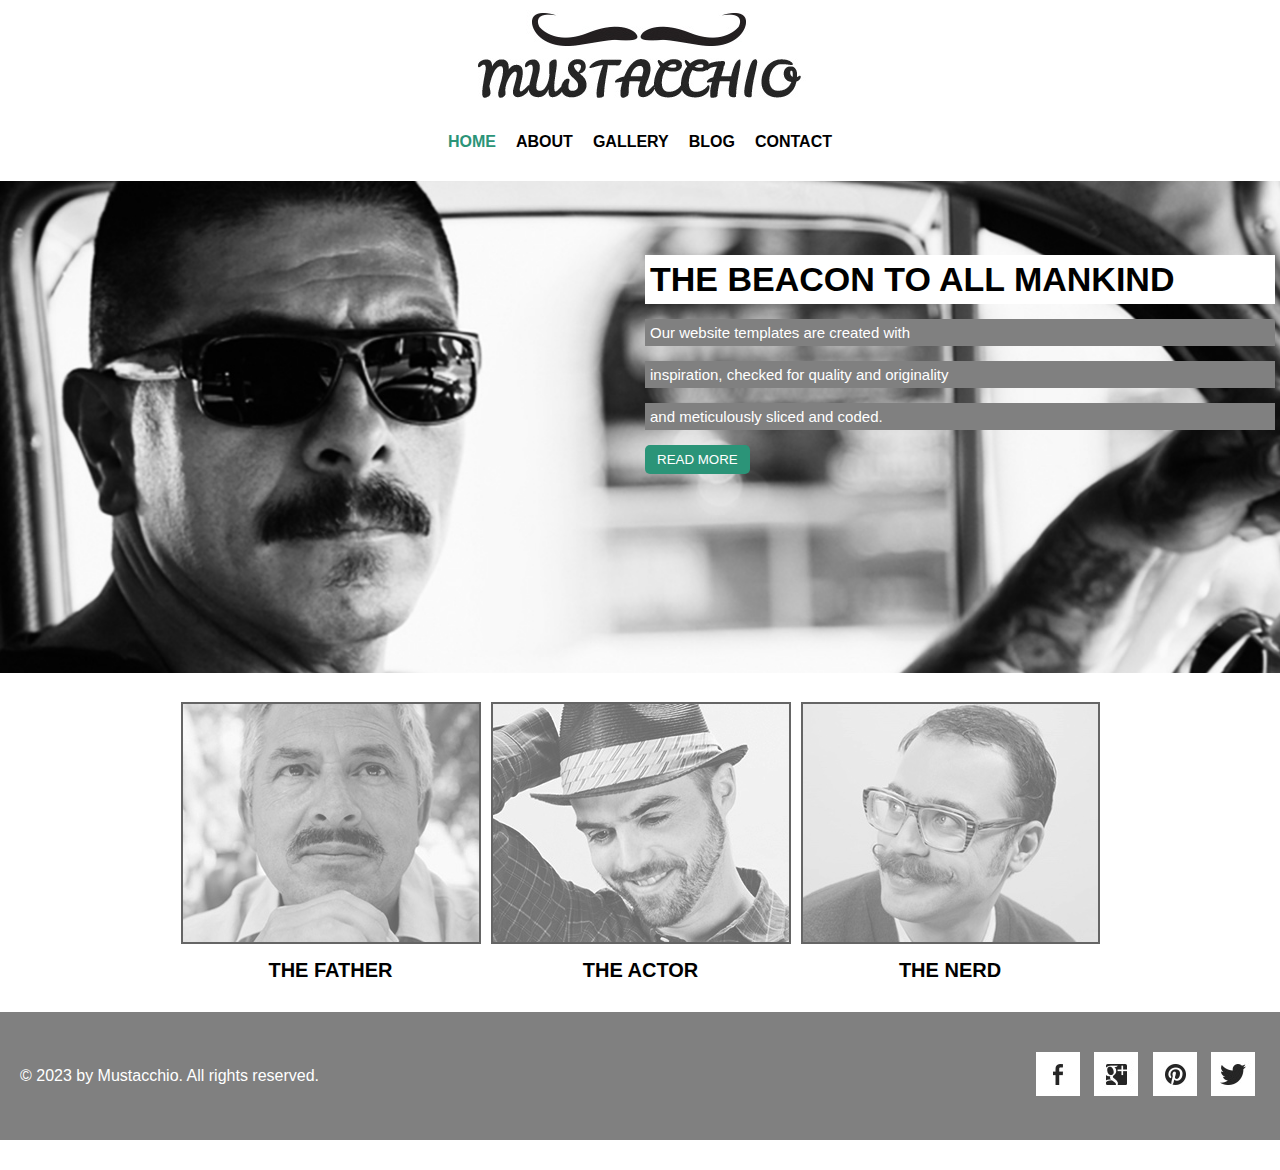
<file: Index.html>
<!DOCTYPE html>
<html lang="en">
<head>
    <meta charset="UTF-8">
    <meta name="viewport" content="width=device-width, initial-scale=1.0">
    <title>Mustacchio</title>
    <link rel="stylesheet" href="indexstyle.css">
</head>
<body>
    <!-- the head page -->
    <div class="container">
        <div class="headimage">
        <img src="MainImage/logo.jpg" alt="Logo">
        </div>

        <header> 
        <nav class="headnav">
            <div><a class="active" href="index.html">Home</a></div>
            <div><a href="AboutPage.html">About</a></div>
            <div><a href="GalleryPage.html">Gallery</a></div>
            <div><a href="">Blog</a></div>
            <div><a href="">Contact</a></div>
            
        </nav>
    </header>


    <main>
        <!-- First section of the page -->
        <section class="firstsection">
            <div class="firstsectionimage">
                <img src="MainImage/the-beacon.jpg" alt="beacon">
            </div>

            <div class="firstsectiontext">
                <div class="firstsectiontext_h1">
                <h1>THE BEACON TO ALL MANKIND</h1>
                </div>
                <div>
                    <p class="firstsectiontext_p">Our website templates are created with</p>
                    <p class="firstsectiontext_p">inspiration, checked for quality and originality</p>
                    <p class="firstsectiontext_p">and meticulously sliced and coded.</p>
                </div>
                <button class="firstsectiontext_button" type="button"><a href="">Read More</a></button>
            </div>
        </section>

        <!-- Second section of the page -->
         <section class="secondsection">
            <div class="secondsectionbox">
                <img src="MainImage/the-father.jpg" alt="Father">
                <p>The Father</p>
            </div>
            <div class="secondsectionbox">
                <img src="MainImage/the-actor.jpg" alt="Actor">
                <p>The Actor</p>
            </div>
            <div class="secondsectionbox">
                <img src="MainImage/the-nerd.jpg" alt="Nerd">
                <p>The Nerd</p>
            </div>
         </section>
    </main>

    <!-- The footer of the page -->
     <footer>
        <div class="footertext">
            <p>© 2023 by Mustacchio. All rights reserved.</p>
        </div>
        <div class="footericons">
        <a href=""><img src="MainImage/icon-facebook-hover.jpg" class="footericons--facebook"></a>
        <a href=""><img src="MainImage/icon-googleplus-hover.jpg" class="footericons--googleplus"></a>
        <a href=""><img src="MainImage/icon-pinterest-hover.jpg" class="footericons--pinterest"></a>
        <a href=""><img src="MainImage/icon-twitter-hover.jpg" class="footericons--twitter"></a>
        </div>
     </footer>
    </div>
</body>
</html>
</file>
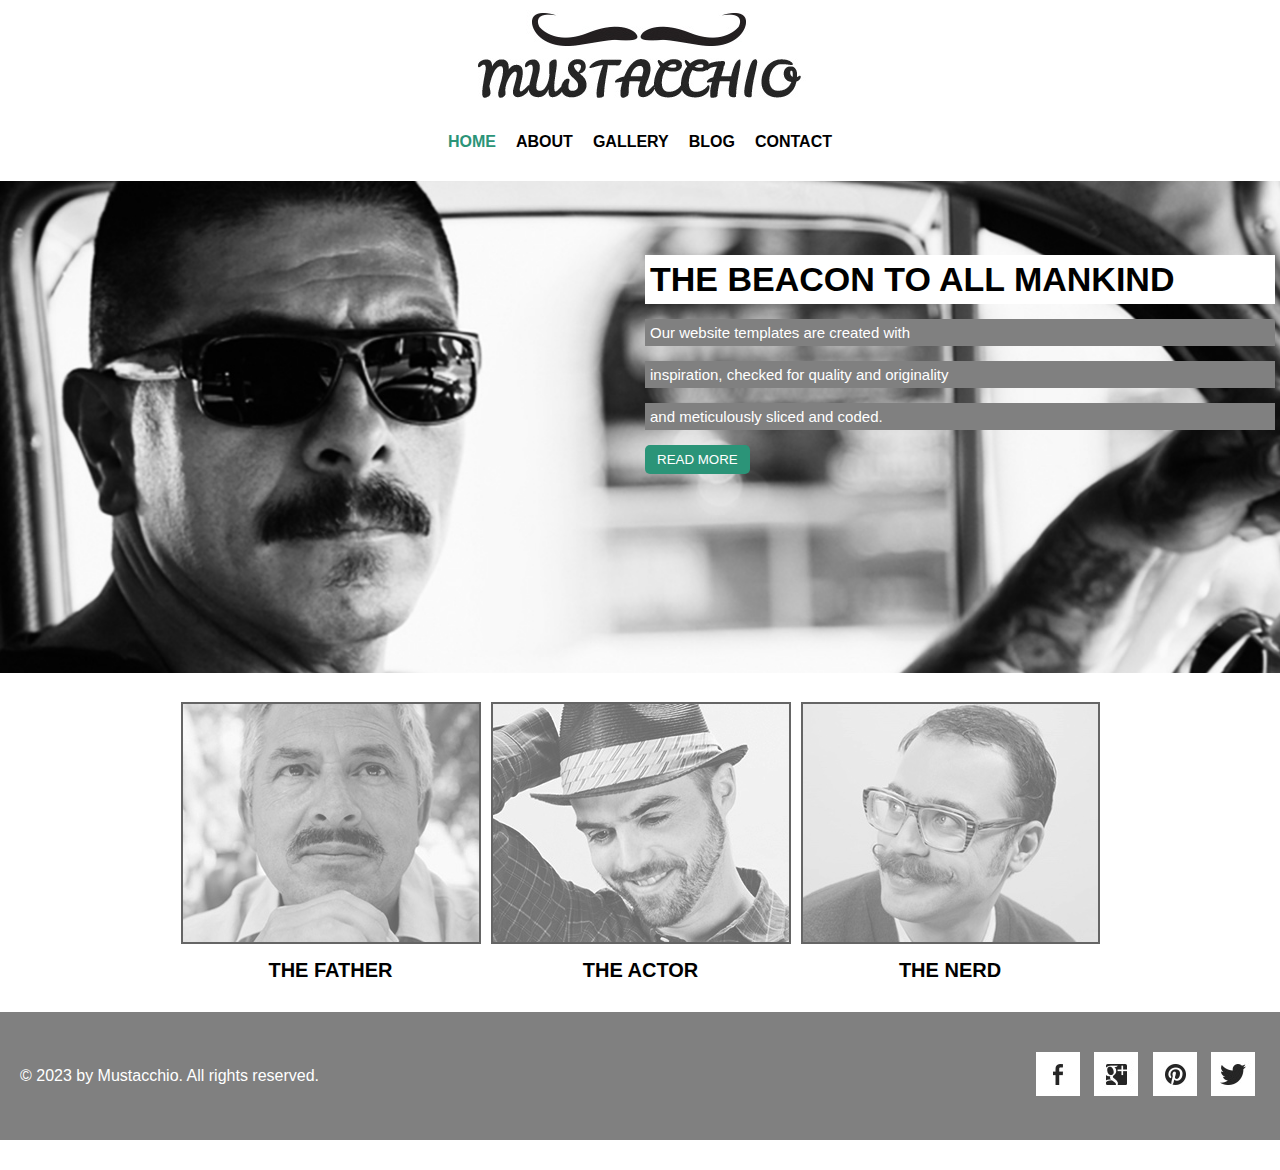
<file: index.html>
<!-- ANgel Website -->
<!DOCTYPE html>
<html lang="en">
<head>
    <meta charset="UTF-8">
    <meta name="viewport" content="width=device-width, initial-scale=1.0">
    <title>Mustacchio</title>
    <link rel="stylesheet" href="indexstyle.css">
</head>
<body>
    <!-- the head page -->
    <div class="container">
        <div class="headimage">
        <img src="MainImage/logo.jpg" alt="Logo">
        </div>

        <header> 
        <nav class="headnav">
            <div><a class="active" href="index.html">Home</a></div>
            <div><a href="AboutPage.html">About</a></div>
            <div><a href="GalleryPage.html">Gallery</a></div>
            <div><a href="">Blog</a></div>
            <div><a href="">Contact</a></div>
            
        </nav>
    </header>


    <main>
        <!-- First section of the page -->
        <section class="firstsection">
            <div class="firstsectionimage">
                <img src="MainImage/the-beacon.jpg" alt="beacon">
            </div>

            <div class="firstsectiontext">
                <div class="firstsectiontext_h1">
                <h1>THE BEACON TO ALL MANKIND</h1>
                </div>
                <div>
                    <p class="firstsectiontext_p">Our website templates are created with</p>
                    <p class="firstsectiontext_p">inspiration, checked for quality and originality</p>
                    <p class="firstsectiontext_p">and meticulously sliced and coded.</p>
                </div>
                <button class="firstsectiontext_button" type="button"><a href="">Read More</a></button>
            </div>
        </section>

        <!-- Second section of the page -->
         <section class="secondsection">
            <div class="secondsectionbox">
                <img src="MainImage/the-father.jpg" alt="Father">
                <p>The Father</p>
            </div>
            <div class="secondsectionbox">
                <img src="MainImage/the-actor.jpg" alt="Actor">
                <p>The Actor</p>
            </div>
            <div class="secondsectionbox">
                <img src="MainImage/the-nerd.jpg" alt="Nerd">
                <p>The Nerd</p>
            </div>
         </section>
    </main>

    <!-- The footer of the page -->
     <footer>
        <div class="footertext">
            <p>© 2023 by Mustacchio. All rights reserved.</p>
        </div>
        <div class="footericons">
        <a href=""><img src="MainImage/icon-facebook-hover.jpg" class="footericons--facebook"></a>
        <a href=""><img src="MainImage/icon-googleplus-hover.jpg" class="footericons--googleplus"></a>
        <a href=""><img src="MainImage/icon-pinterest-hover.jpg" class="footericons--pinterest"></a>
        <a href=""><img src="MainImage/icon-twitter-hover.jpg" class="footericons--twitter"></a>
        </div>
     </footer>
    </div>
</body>
</html>
</file>
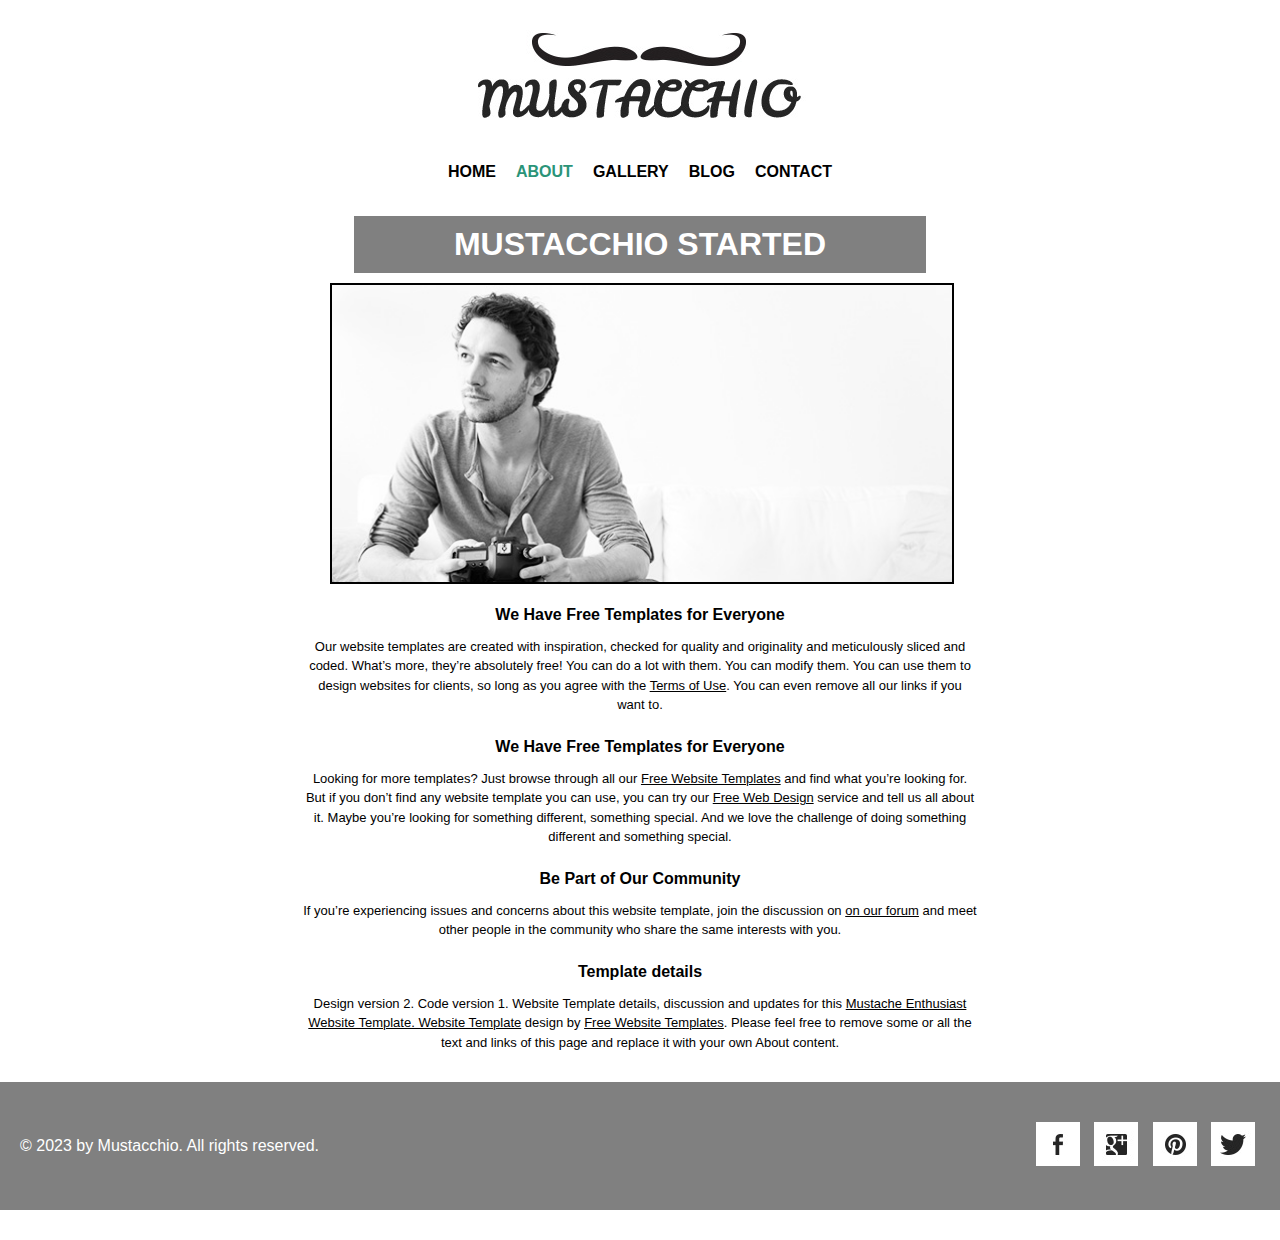
<file: AboutPage.html>
<!DOCTYPE html>
<html lang="en">
<head>
    <meta charset="UTF-8">
    <meta name="viewport" content="width=device-width, initial-scale=1.0">
    <title>About</title>
    <link rel="stylesheet" href="Aboutstyle.css">
</head>
<body>
    <!-- the head page -->
    <div class="container">
        <header> 
        <div class="headimg">
        <img src="AboutImage/logo.jpg" alt="Logo">
        </div>
        <nav class="headnav">
            <div><a href="MainPage.html">Home</a></div>
            <div><a class="active" href="MainAboutPage.html">About</a></div>
            <div><a href="GalleryPage.html">Gallery</a></div>
            <div><a href="">Blog</a></div>
            <div><a href="">Contact</a></div>
            
        </nav>
    </header>

    <!-- The Main of the Page -->
     <main class="main">
        <div class="maintitle">
            <h1>MUSTACCHIO STARTED</h1>
        </div>

        <div class="mainimg">
            <img src="AboutImage/photographer.jpg" alt="photographer">
        </div>

        <div class="maintext">
            <div class="maintext_title">
            <p>We Have Free Templates for Everyone</p>
        </div>
        <div class="maintext_p">
            <p>Our website templates are created with inspiration, checked for quality
            and originality and meticulously sliced and coded.
            What’s more, they’re absolutely free! You can do a lot with them.
            You can modify them. You can use them to design websites for clients,
            so long as you agree with the <a href="">Terms of Use</a>.
            You can even remove all our links if you want to.</p>
            </div>
        </div>

        <div class="maintext">
            <div class="maintext_title">
            <p>We Have Free Templates for Everyone</p>
        </div>
        <div class="maintext_p">
           <p>Looking for more templates? Just browse through all our <a href="">Free Website Templates</a>
            and find what you’re looking for.
            But if you don’t find any website template you can use,
            you can try our <a href="">Free Web Design</a> service and tell us all about it.
            Maybe you’re looking for something different, something special.
            And we love the challenge of doing something different and something special.</p>
            </div>
        </div>

        <div class="maintext">
            <div class="maintext_title">
            <p>Be Part of Our Community</p>
        </div>
        <div class="maintext_p">
           <p>If you’re experiencing issues and concerns about this website template,
            join the discussion on <a href="">on our forum</a> and meet other people in the
            community who share the same interests with you.</p>
            </div>
        </div>

        <div class="maintext">
            <div class="maintext_title">
            <p>Template details</p>
        </div>
        <div class="maintext_p">
           <p>Design version 2. Code version 1. Website Template details,
            discussion and updates for this <a href="">Mustache Enthusiast Website Template.
              Website Template</a> design by <a href="">Free Website Templates</a>.
            Please feel free to remove some or all the text and links of
            this page and replace it with your own About content.</p>
            </div>
        </div>
     </main>

<!-- The footer of the Page -->
 <footer>
      <div class="footertext">
        <p>© 2023 by Mustacchio. All rights reserved.</p>
      </div>
      <div class="footericons">
        <a href=""><img src="AboutImage/icon-facebook-hover.jpg" class="footericons_facebook"></a>
        <a href=""><img src="AboutImage/icon-googleplus-hover.jpg" class="footericons_googleplus"></a>
        <a href=""><img src="AboutImage/icon-pinterest-hover.jpg" class="footericons_pinterest"></a>
        <a href=""><img src="AboutImage/icon-twitter-hover.jpg" class="footericons_twitter"></a>
      </div>
    </footer>
  </div>
</body>
</html>
</file>
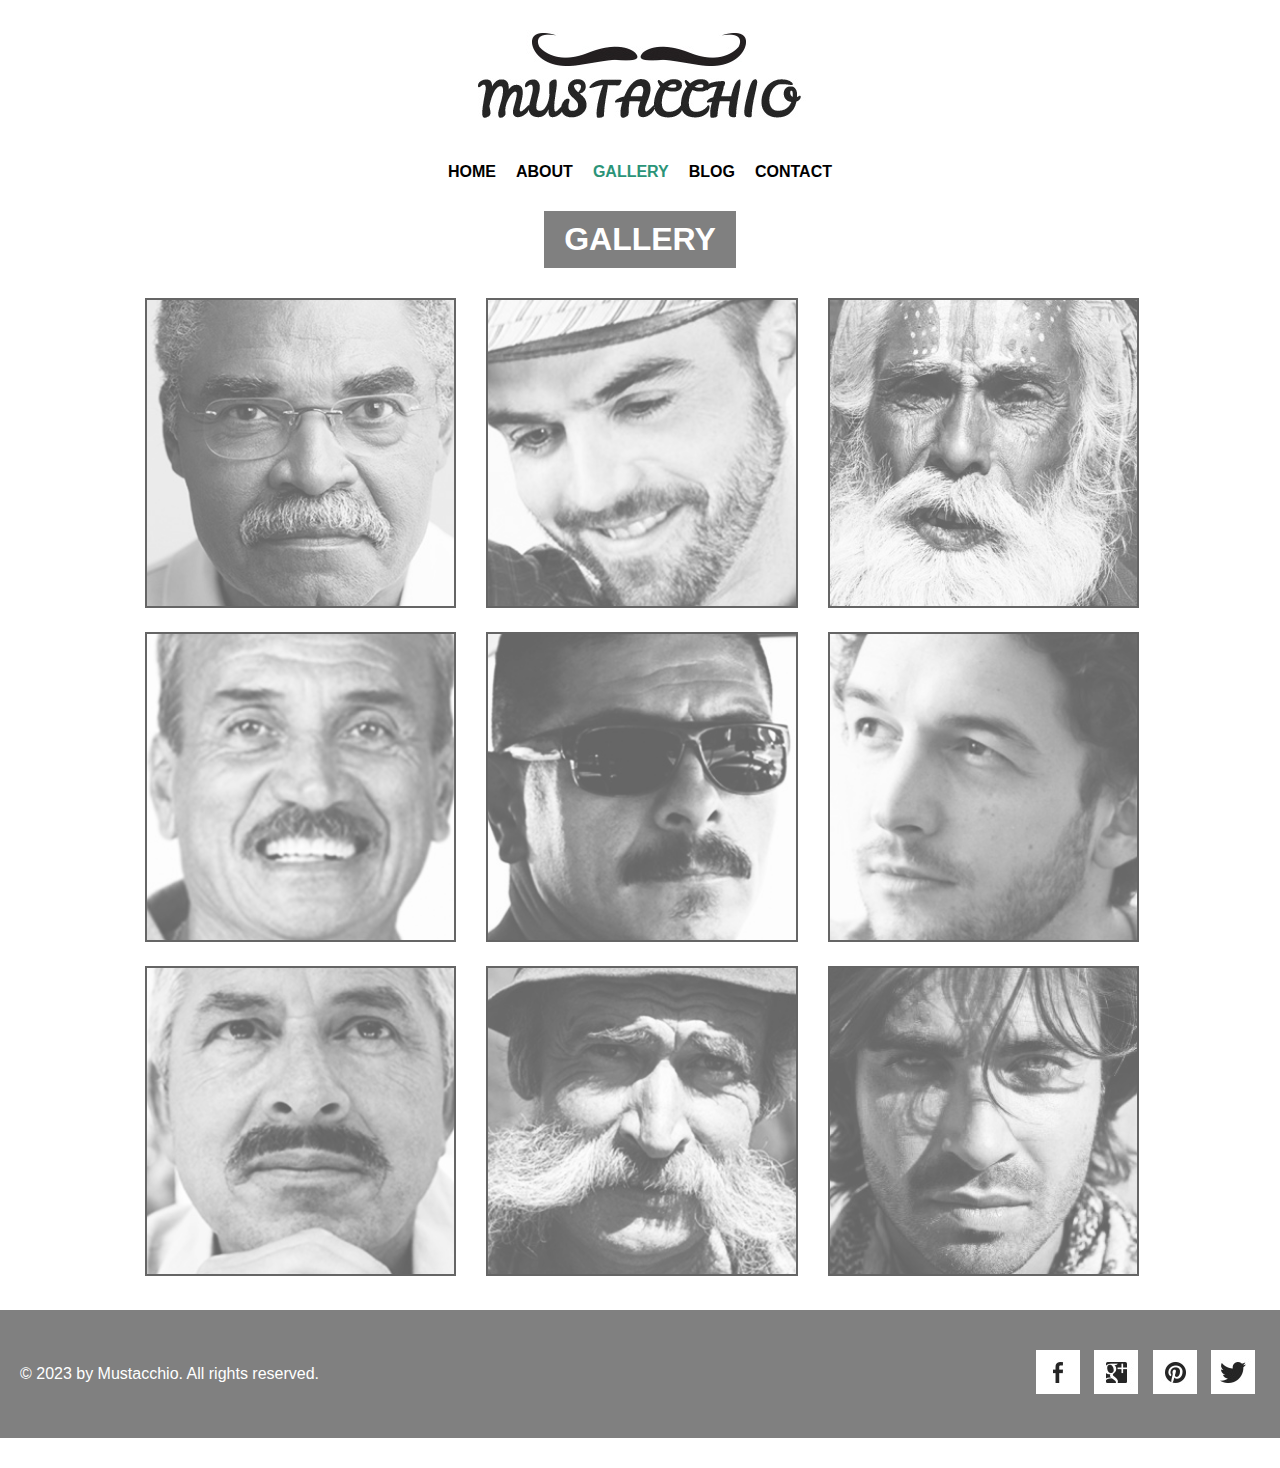
<file: GalleryPage.html>
<!DOCTYPE html>
<html lang="en">
<head>
    <meta charset="UTF-8">
    <meta name="viewport" content="width=device-width, initial-scale=1.0">
    <title>Gallery</title>
    <link rel="stylesheet" href="GalleryStyle.css">
</head>
<body>
    <div class="container">

        <!-- The Heading of the page -->
        <header>
            <div class="headimg">
                <img src="GalleryImage/logo.jpg" alt="Logo">
            </div>
            <nav class="headnav">
                <div><a href="index.html">Home</a></div>
                <div><a href="AboutPage.html">About</a></div>
                <div><a class="active" href="GalleryPage.html">Gallery</a></div>
                <div><a href="">Blog</a></div>
                <div><a href="">Contact</a></div>
                
                </nav>
        </header>

        <!-- The main of the page -->
        <main class="main">
            <div class="maintitle">
                <h1>GALLERY</h1>
            </div>

            <ul class="mainimg">
                <li class="mainimg_border"><img src="GalleryImage/mustache1.jpg"></a></li>
                <li class="mainimg_border"><img src="GalleryImage/mustache2.jpg"></a></li>
                <li class="mainimg_border"><img src="GalleryImage/mustache3.jpg"></a></li>
                <li class="mainimg_border"><img src="GalleryImage/mustache4.jpg"></a></li>
                <li class="mainimg_border"><img src="GalleryImage/mustache5.jpg"></a></li>
                <li class="mainimg_border"><img src="GalleryImage/mustache6.jpg"></a></li>
                <li class="mainimg_border"><img src="GalleryImage/mustache7.jpg"></a></li>
                <li class="mainimg_border"><img src="GalleryImage/mustache8.jpg"></a></li>
                <li class="mainimg_border"><img src="GalleryImage/mustache9.jpg"></a></li>
            </ul>
        </main>


        <!-- The footer of the page -->
        <footer>
            <div class="footertext">
        <p>© 2023 by Mustacchio. All rights reserved.</p>
      </div>
      <div class="footericons">
        <a href=""><img src="GalleryImage/icon-facebook-hover.jpg" class="footericons_facebook"></a>
        <a href=""><img src="GalleryImage/icon-googleplus-hover.jpg" class="footericons_googleplus"></a>
        <a href=""><img src="GalleryImage/icon-pinterest-hover.jpg" class="footericons_pinterest"></a>
        <a href=""><img src="GalleryImage/icon-twitter-hover.jpg" class="footericons_twitter"></a>
      </div>
    </footer>
    </div>
</body>
</html>
</file>
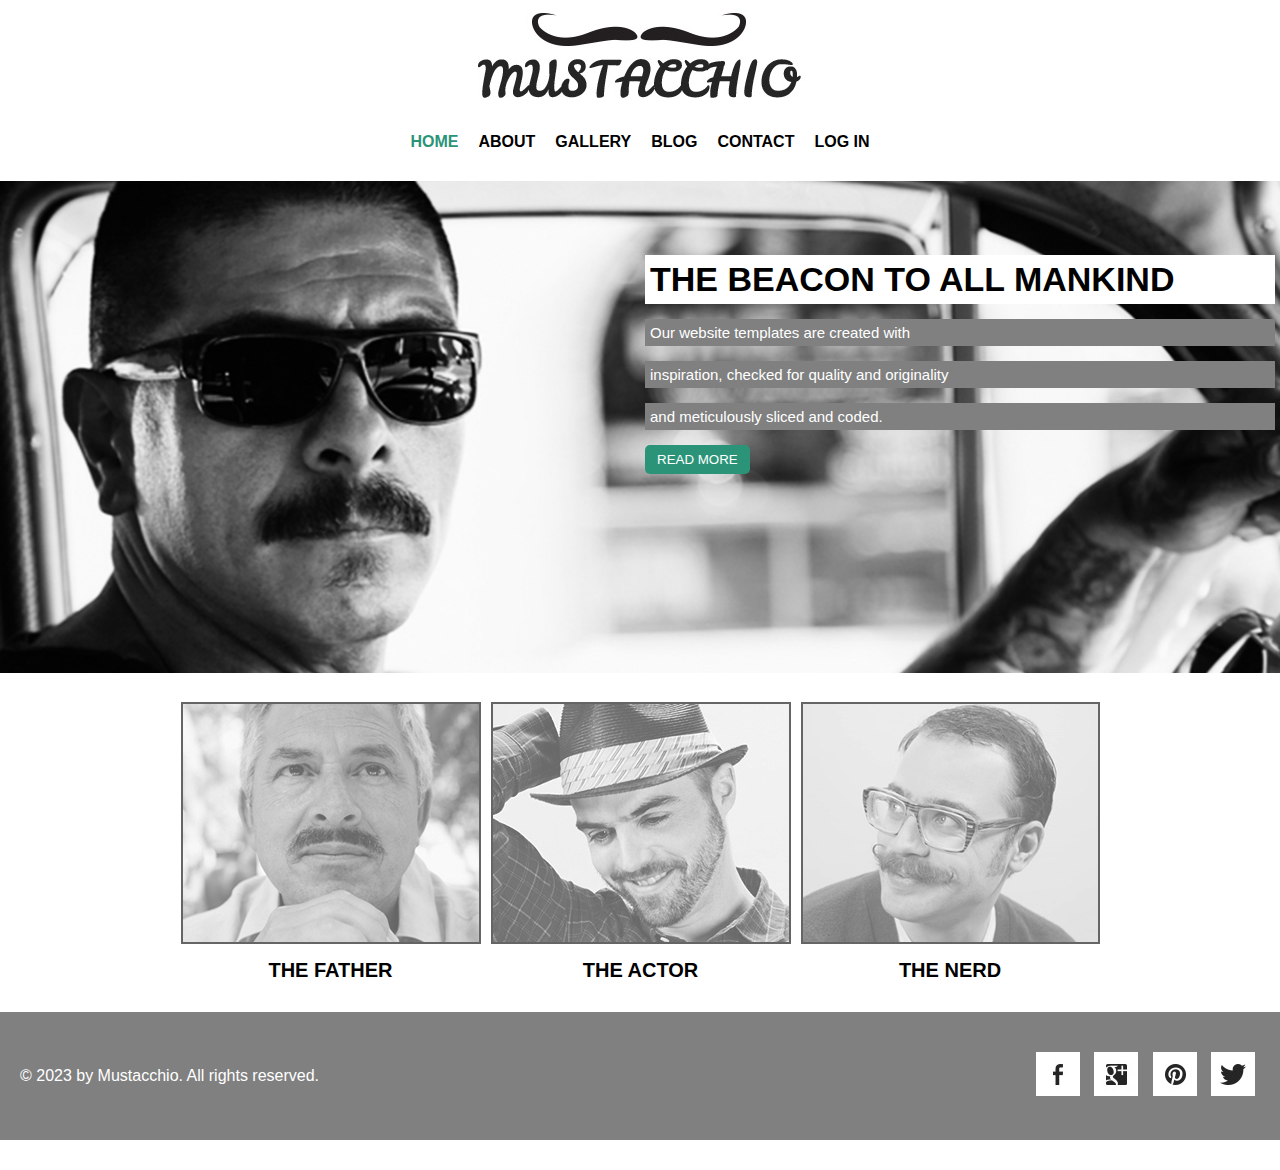
<file: MainPage.html>
<!DOCTYPE html>
<html lang="en">
<head>
    <meta charset="UTF-8">
    <meta name="viewport" content="width=device-width, initial-scale=1.0">
    <title>Mustacchio</title>
    <link rel="stylesheet" href="Mainstyle.css">
</head>
<body>
    <!-- the head page -->
    <div class="container">
        <div class="headimage">
        <img src="MainImage/logo.jpg" alt="Logo">
        </div>

        <header> 
        <nav class="headnav">
            <div><a class="active" href="MainPage.html">Home</a></div>
            <div><a href="AboutPage.html">About</a></div>
            <div><a href="GalleryPage.html">Gallery</a></div>
            <div><a href="">Blog</a></div>
            <div><a href="">Contact</a></div>
            <div><a href="">Log in</a></div>
        </nav>
    </header>


    <main>
        <!-- First section of the page -->
        <section class="firstsection">
            <div class="firstsectionimage">
                <img src="MainImage/the-beacon.jpg" alt="beacon">
            </div>

            <div class="firstsectiontext">
                <div class="firstsectiontext_h1">
                <h1>THE BEACON TO ALL MANKIND</h1>
                </div>
                <div>
                    <p class="firstsectiontext_p">Our website templates are created with</p>
                    <p class="firstsectiontext_p">inspiration, checked for quality and originality</p>
                    <p class="firstsectiontext_p">and meticulously sliced and coded.</p>
                </div>
                <button class="firstsectiontext_button" type="button"><a href="">Read More</a></button>
            </div>
        </section>

        <!-- Second section of the page -->
         <section class="secondsection">
            <div class="secondsectionbox">
                <img src="MainImage/the-father.jpg" alt="Father">
                <p>The Father</p>
            </div>
            <div class="secondsectionbox">
                <img src="MainImage/the-actor.jpg" alt="Actor">
                <p>The Actor</p>
            </div>
            <div class="secondsectionbox">
                <img src="MainImage/the-nerd.jpg" alt="Nerd">
                <p>The Nerd</p>
            </div>
         </section>
    </main>

    <!-- The footer of the page -->
     <footer>
        <div class="footertext">
            <p>© 2023 by Mustacchio. All rights reserved.</p>
        </div>
        <div class="footericons">
        <a href=""><img src="MainImage/icon-facebook-hover.jpg" class="footericons--facebook"></a>
        <a href=""><img src="MainImage/icon-googleplus-hover.jpg" class="footericons--googleplus"></a>
        <a href=""><img src="MainImage/icon-pinterest-hover.jpg" class="footericons--pinterest"></a>
        <a href=""><img src="MainImage/icon-twitter-hover.jpg" class="footericons--twitter"></a>
        </div>
     </footer>
    </div>
</body>
</html>
</file>
<file: indexstyle.css>
* {
  padding: 0;
  margin: 0;
  font-family: "Open Sans", sans-serif;
}


/* the head of the page */
header {
  background: white;
  font-family: "Raleway", sans-serif;
}

.headimage {
  width: 100%;
  display: flex;
  justify-content: center;
  margin: 10px 0;
}

.headnav {
  color: #000000;
  display: flex;
  flex-direction: column;
  align-items: center;
  margin: 5px 0;
}

.headnav div {
  margin: 10px 0;
}

.headnav a {
  color: #000000;
  text-decoration: none;
  text-transform: uppercase;
  font-weight: bold;
}

.headnav a.active {
  color: #2b9478;
}

.headnav a:hover {
  color: #2b9478;
}


/* first section of the page */
.firstsection {
  position: relative;
}

.firstsectionimage img {
  width: 100%;
}

.firstsectiontext {
  background: transparent;
}

.firstsectiontext_h1 {
  background: white;
  color: black;
  padding: 5px;
  text-align: left;
}

.firstsectiontext_p {
  background: grey;
  color: #ffffff;
  margin: 10px 5px;
  padding: 5px;
}

.firstsectiontext_button {
  background: #2b9478;
  padding: 5px 10px;
  text-transform: uppercase;
  text-align: center;
  border-radius: 5px;
  border-color: transparent;
  margin: 0 5px 10px 5px;
}

.firstsectiontext_button a {
  text-decoration: none;
  color: white;
}


/* The Second Section of the page */
.secondsection {
  display: flex;
  flex-direction: column;
  align-items: center;
}

.secondsection img {
  margin: 5px;
  border: 2px solid black;
  cursor: pointer;
  opacity: 0.6;
  transition: opacity 1.5s linear;
}

.secondsection img:hover {
  opacity: 1;
}

.secondsectionbox {
  display: flex;
  flex-direction: column;
  align-items: center;
}

.secondsectionbox p {
  font-size: 20px;
  text-transform: uppercase;
  font-weight: bold;
  margin: 10px;
}

/* The footer of the page */
footer {
  background: grey;
  color: white;
  display: flex;
  flex-direction: column;
  align-items: center;
  margin-bottom: 30px;
}

.footertext {
  margin: 20px 10px 5px 10px;
}

.footericons {
  margin: 5px 10px 20px 10px;
}

.footericons img {
  margin: 3px;
}

/* Flexing the whole website */
@media (min-width: 400px) {
  .headimg {
    margin: 30px 0;
  }
  .headnav {
    display: flex;
    flex-direction: row;
    justify-content: center;
    margin: 20px 0;
  }
  .headnav div {
    margin: 10px;
  }
}

@media (min-width: 650px) {
  .firstsectiontext {
    width: 50%;
    position: absolute;
    left: 50%;
    top: 10%;
  }
  .firstsectiontext_h1 {
    margin: 0 5px;
    font-size: 17px;
  }
  .firstsectiontext_p {
    font-size: 15px;
  }
  .secondsection {
    margin: 20px 0;
    display: flex;
    flex-direction: row;
    justify-content: center;
    flex-wrap: wrap;
  }
  footer {
    display: flex;
    flex-direction: row;
    justify-content: space-between;
    align-items: center;
  }
  .footertext {
    margin: 40px 20px;
  }
  .footericons {
    margin: 40px 20px;
  }
  .footericons img {
    margin: 0 5px;
  }
}

@media (min-width: 768px) {
  .firstsectiontext {
    width: 50%;
    position: absolute;
    left: 50%;
    top: 15%;
  }
  .firstsectiontext_h1 {
    margin: 0 5px;
  }
  .firstsectiontext_p {
    margin: 15px 5px;
  }
}
</file>
<file: Aboutstyle.css>
/* The About Style Page */
* {
	padding: 0;
	margin: 0;
    
    font-family: 'Open Sans', sans-serif;
}

/* The Head of the page */
header {
    background: #ffffff;
    font-family: 'Raleway', sans-serif;
}

.headimg {
    width: 100%;
    display: flex;
    justify-content: center;
    margin: 10px 0;
}

.headnav {
    color: #000000;
    display: flex;
    flex-direction: column;
    align-items: center;
    margin: 5px 0;
}

.headnav div {
    margin: 10px 0;
}

.headnav a {
    color: #000000;
    text-decoration: none;
    text-transform: uppercase;
    font-weight: bold;
}

.headnav a.active {
    color: #2B9478;
}

.headnav a:hover {
    color: #2B9478;
}

/* The Mian Of The Page */
.main {
    display: flex;
    flex-direction: column;
    align-items: center;
    margin-bottom: 20px;
}

.main div {
    margin: 5px 15px;
}

.maintitle {
    width: 100%;
    background-color: grey;
    padding: 10px 30px;
    color: #ffffff;
    font-weight: bold;
    text-align: center;
}

.mainimg img {
    width: 100%;
    border: 2px solid black;
}

.maintext {
    display: flex;
    flex-direction: column;
    align-items: center;
    line-height: 1.5;
    text-align: center;
}

.maintext_title {
    font-weight: bold;
    font-size: 16px;
}

.maintext_p {
    font-size: 13px;
}

.maintext_p a {
    color: #000000;
}

.maintext_p a:hover {
    color: grey;
}


/* The footer of the page */
footer {
    background: grey;
    color: #ffffff;
    display: flex;
    flex-direction: column;
    align-items: center;
    margin-bottom: 30px;
}

.footertext {
    margin: 20px 10px 5px 10px;
}

.footericons {
    margin: 5px 10px 20px 10px;
}

.footericons img {
    margin: 3px;
}

/* Flexing the whole website */
@media (min-width: 400px) {
    .headimg {
        margin: 30px 0
    }

    .headnav {
        display: flex; 
        flex-direction: row; 
        justify-content: center;
        margin: 20px 0
    
    }

    .headnav div {
        margin: 10px
    }
}

@media (min-width: 650px) {
    .maintitle {
        width: 40%;
    }

    .maintext {
        width: 65%;
    }

    footer {
        display: flex; 
        flex-direction: row; 
        justify-content: space-between; 
        align-items: center;
    }

    .footertext {
        margin: 40px 20px;
    }

    .footericons {
        margin: 40px 20px;
    }

    .footericons img {
        margin: 0 5px
    }
}

@media (min-width: 768px) {
    .maintext {
        width: 55%;
    }
}
</file>
<file: GalleryStyle.css>
* {
	padding: 0;
	margin: 0;
    font-family: 'Open Sans', sans-serif;
}

/* The heading of the page */
header {
    background: #ffffff;
    font-family: 'Raleway', sans-serif;
}

.headimg {
    width: 100%;
    display: flex;
    justify-content: center;
    margin: 10px 0;
}

.headnav {
    color: #000000;
    display: flex;
    flex-direction: column;
    align-items: center;
    margin: 5px 0;
}

.headnav div {
    margin: 10px 0;
}

.headnav a {
    color: #000000;
    text-decoration: none;
    text-transform: uppercase;
    font-weight: bold;
}

.headnav a.active {
    color: #2B9478;
}

.headnav a:hover {
    color: #2B9478;
}

/* The image gallery */
.main {
    display: flex;
    flex-direction: column;
    align-items: center;
}

.maintitle {
    
    background-color: grey;
    padding: 10px 20px;
    color: #ffffff;
    font-weight: bold;
    text-align: center;
    margin: 0 0 20px 0;
}

.mainimg {
    display: flex;
    flex-wrap: wrap;
    justify-content: center;
    list-style: none;
}

.mainimg_border {
    width: 50%;
}

.mainimg_border img {
    border: 2px solid #000000;
    width: 95%;
    opacity: 0.6;
    transition: opacity 1s ease-in-out;
    margin-left: 2px;
}

.mainimg_border img:hover {
    opacity: 1;
}


/* The footer of the page */
footer {
  background: grey;
  color: white;
  display: flex;
  flex-direction: column;
  align-items: center;
  margin-bottom: 30px;
}

.footertext {
  margin: 20px 10px 5px 10px;
}

.footericons {
  margin: 5px 10px 20px 10px;
}

.footericons img {
  margin: 3px;
}


/* Flexing the whole website */
@media (min-width: 400px) {
    .headimg {
        margin: 30px 0
    }

    .headnav {
        display: flex; 
        flex-direction: row; 
        justify-content: center; 
        margin: 20px 0
    }

    .headnav div {
        margin: 10px
    }

    .main {
        display: flex; 
        flex-direction: column; 
        align-items: center; 
        margin-bottom: 20px
    }
    .mainimg {
        width: 80%; 
        display: flex; 
        justify-content: space-around;
    }
    .mainimg_border {
        width: 30%;
    }
    .mainimg_border img {
        border: 2px solid #000000; 
        width: 100%; 
        margin: 10px 0
    }
}

@media (min-width: 650px) {
    .main__title {
        width: 40%;
    }
    
    footer {
        display: flex; 
        flex-direction: row; 
        justify-content: space-between; 
        align-items: center;
    }

    .footertext {
        margin: 40px 20px;
    }

    .footericons {
        margin: 40px 20px;
    }

    .footericons img {
        margin: 0 5px
    }
}

@media (min-width: 768px) {
    
}
</file>
<file: Mainstyle.css>
* {
  padding: 0;
  margin: 0;
  font-family: "Open Sans", sans-serif;
}


/* the head of the page */
header {
  background: white;
  font-family: "Raleway", sans-serif;
}

.headimage {
  width: 100%;
  display: flex;
  justify-content: center;
  margin: 10px 0;
}

.headnav {
  color: #000000;
  display: flex;
  flex-direction: column;
  align-items: center;
  margin: 5px 0;
}

.headnav div {
  margin: 10px 0;
}

.headnav a {
  color: #000000;
  text-decoration: none;
  text-transform: uppercase;
  font-weight: bold;
}

.headnav a.active {
  color: #2b9478;
}

.headnav a:hover {
  color: #2b9478;
}


/* first section of the page */
.firstsection {
  position: relative;
}

.firstsectionimage img {
  width: 100%;
}

.firstsectiontext {
  background: transparent;
}

.firstsectiontext_h1 {
  background: white;
  color: black;
  padding: 5px;
  text-align: left;
}

.firstsectiontext_p {
  background: grey;
  color: #ffffff;
  margin: 10px 5px;
  padding: 5px;
}

.firstsectiontext_button {
  background: #2b9478;
  padding: 5px 10px;
  text-transform: uppercase;
  text-align: center;
  border-radius: 5px;
  border-color: transparent;
  margin: 0 5px 10px 5px;
}

.firstsectiontext_button a {
  text-decoration: none;
  color: white;
}


/* The Second Section of the page */
.secondsection {
  display: flex;
  flex-direction: column;
  align-items: center;
}

.secondsection img {
  margin: 5px;
  border: 2px solid black;
  cursor: pointer;
  opacity: 0.6;
  transition: opacity 1.5s linear;
}

.secondsection img:hover {
  opacity: 1;
}

.secondsectionbox {
  display: flex;
  flex-direction: column;
  align-items: center;
}

.secondsectionbox p {
  font-size: 20px;
  text-transform: uppercase;
  font-weight: bold;
  margin: 10px;
}

/* The footer of the page */
footer {
  background: grey;
  color: white;
  display: flex;
  flex-direction: column;
  align-items: center;
  margin-bottom: 30px;
}

.footertext {
  margin: 20px 10px 5px 10px;
}

.footericons {
  margin: 5px 10px 20px 10px;
}

.footericons img {
  margin: 3px;
}

/* Flexing the whole website */
@media (min-width: 400px) {
  .headimg {
    margin: 30px 0;
  }
  .headnav {
    display: flex;
    flex-direction: row;
    justify-content: center;
    margin: 20px 0;
  }
  .headnav div {
    margin: 10px;
  }
}

@media (min-width: 650px) {
  .firstsectiontext {
    width: 50%;
    position: absolute;
    left: 50%;
    top: 10%;
  }
  .firstsectiontext_h1 {
    margin: 0 5px;
    font-size: 17px;
  }
  .firstsectiontext_p {
    font-size: 15px;
  }
  .secondsection {
    margin: 20px 0;
    display: flex;
    flex-direction: row;
    justify-content: center;
    flex-wrap: wrap;
  }
  footer {
    display: flex;
    flex-direction: row;
    justify-content: space-between;
    align-items: center;
  }
  .footertext {
    margin: 40px 20px;
  }
  .footericons {
    margin: 40px 20px;
  }
  .footericons img {
    margin: 0 5px;
  }
}

@media (min-width: 768px) {
  .firstsectiontext {
    width: 50%;
    position: absolute;
    left: 50%;
    top: 15%;
  }
  .firstsectiontext_h1 {
    margin: 0 5px;
  }
  .firstsectiontext_p {
    margin: 15px 5px;
  }
}
</file>
